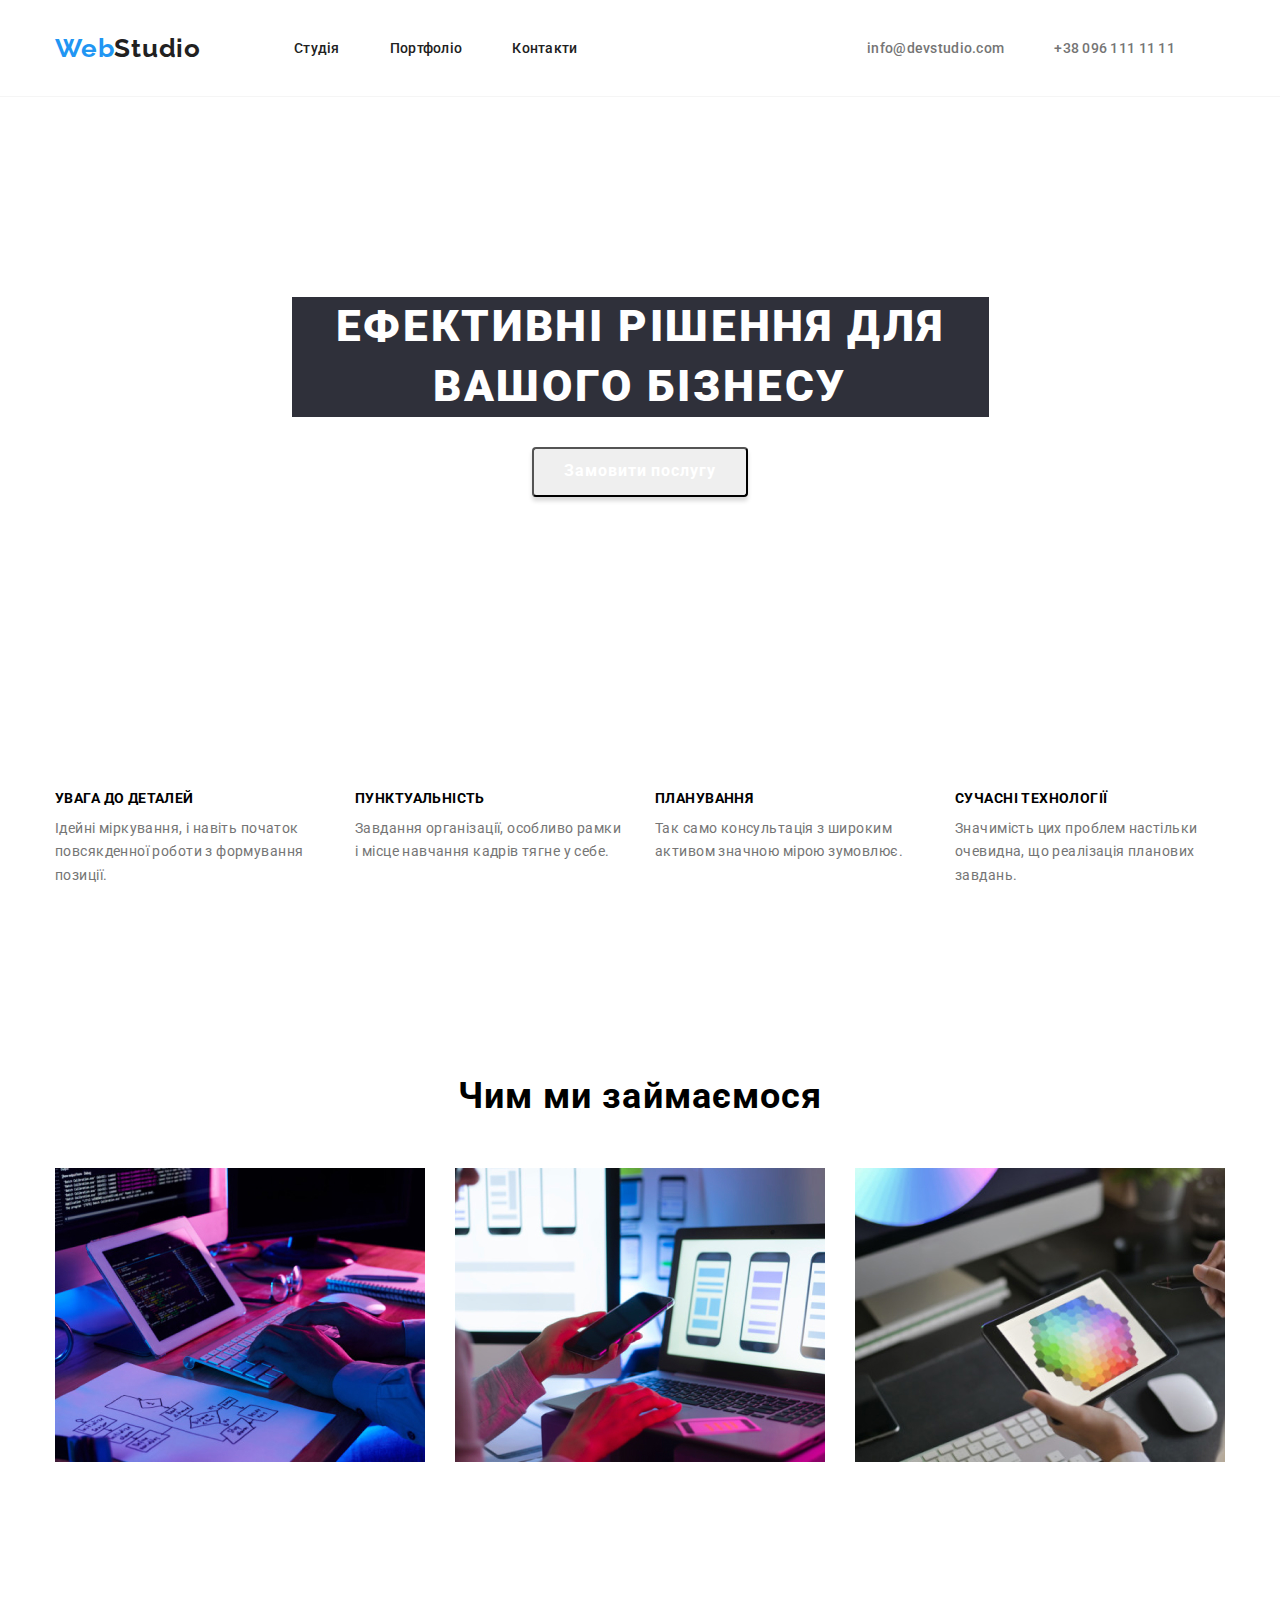
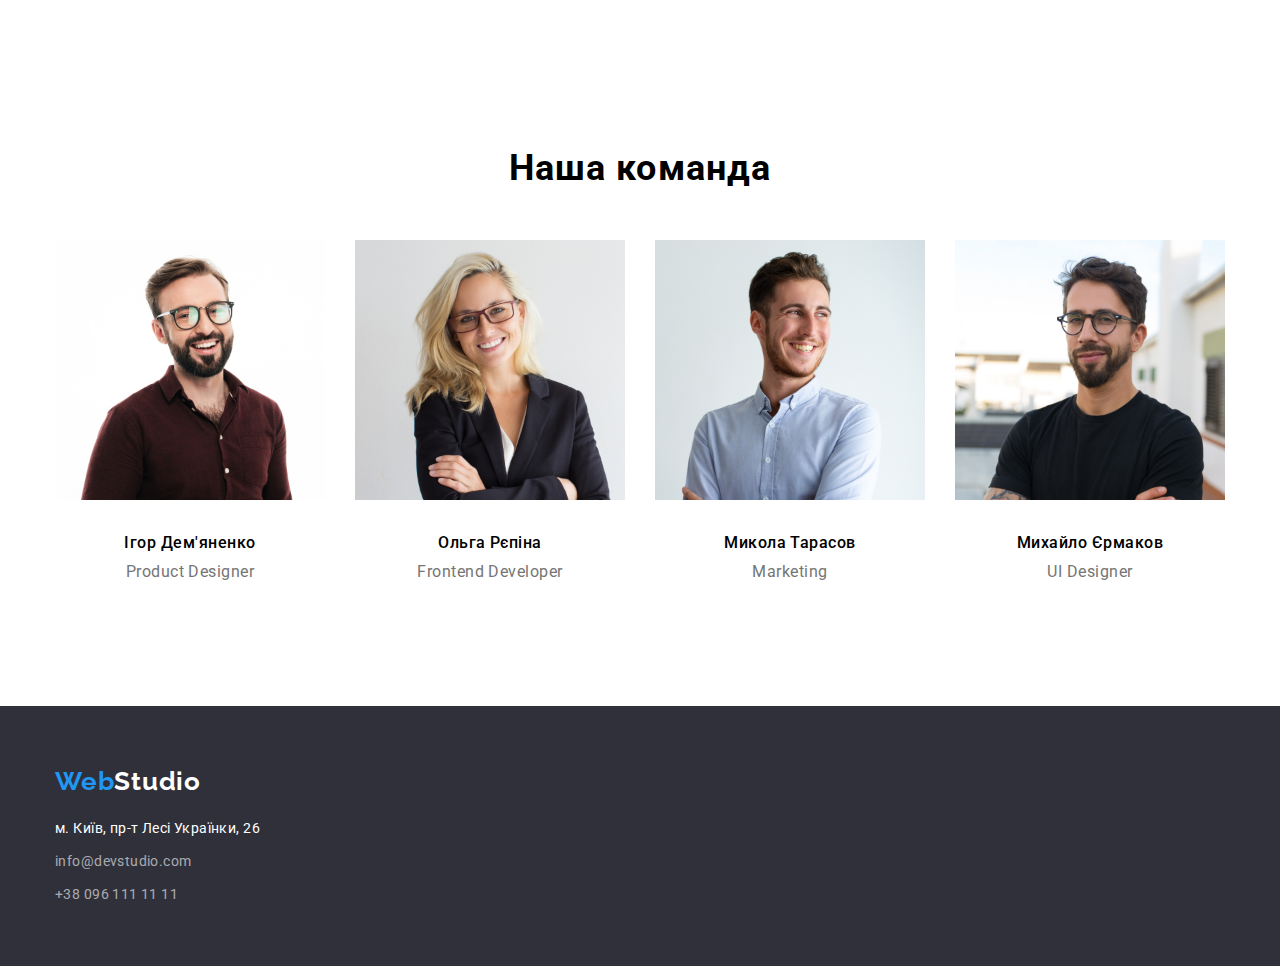
<file: index.html>
<!DOCTYPE html>
<html lang="uk">
<head>
    <meta charset="UTF-8">
    <meta http-equiv="X-UA-Compatible" content="IE=edge">
    <meta name="viewport" content="width=device-width, initial-scale=1.0">
    <title>Web Studio</title>
    <link rel="preconnect" href="https://fonts.googleapis.com">
    <link rel="preconnect" href="https://fonts.gstatic.com" crossorigin>
    <link href="https://fonts.googleapis.com/css2?family=Raleway:wght@700&family=Roboto:wght@400;500;700;900&display=swap"
        rel="stylesheet">
    <link rel="stylesheet" href="https://cdnjs.cloudflare.com/ajax/libs/modern-normalize/1.1.0/modern-normalize.min.css">
    <link rel="stylesheet" href="./css/styles.css">
</head>
<body>
    <header>
        <div class="container">
            <nav>
                <a class="logo" href="./index.html"> <span class="logo-web">Web</span><span class="logo-studio">Studio</span></a>
                <ul class="">
                    <li> <a class="studio-header" href="./index.html">Студія</a></li>
                    <li> <a class="portfolio-header" href="./portfolio.html">Портфоліо</a></li>
                    <li> <a class="contacts-header" href="#">Контакти</a></li>
                </ul>
            </nav>
            <ul class="email-tel-header">
                <li><a class="email-header" href="mailto:info@devstudio.com">info@devstudio.com</a></li>
                <li><a class="tel-header" href="tel:+380961111111">+38 096 111 11 11</a></li>
            </ul>
        </div>
    </header>
    <main>
        <section class="container hero">
            <h1 class="main-title">Ефективні рішення для вашого бізнесу</h1>
            <button class="main-btn" type="button">Замовити послугу</button>
        </section>
        <section class="">
            <div class="container">
                <h2 hidden>Наші переваги</h2>
                <ul class="section-display">
                    <li class="item">
                        <h3 class="feature">УВАГА ДО ДЕТАЛЕЙ</h3>
                        <p class="text-feature">Ідейні міркування, і навіть початок повсякденної роботи з формування позиції.</p>
                    </li>
                    <li class="item">
                        <h3 class="feature">ПУНКТУАЛЬНІСТЬ</h3>
                        <p class="text-feature">Завдання організації, особливо рамки і місце навчання кадрів тягне у себе.</p>
                    </li>
                    <li class="item">
                        <h3 class="feature">ПЛАНУВАННЯ</h3>
                        <p class="text-feature">Так само консультація з широким активом значною мірою зумовлює.</p>
                    </li>
                    <li class="item">
                        <h3 class="feature">СУЧАСНІ ТЕХНОЛОГІЇ</h3>
                        <p class="text-feature">Значимість цих проблем настільки очевидна, що реалізація планових завдань.</p>
                    </li>
                </ul>
            </div>
        </section>
        <section>
            <div class="container">
                <h2 class="title-box">Чим ми займаємося</h2>
                <ul class="section-display">
                    <li> <img src="./images/img1.jpg" alt="проектування" width="370"></li>
                    <li> <img src="./images/img2.jpg" alt="розробка" width="370"></li>
                    <li> <img src="./images/img3.jpg" alt="дизайн" width="370"></li>
                </ul>
            </div>
        </section>
        <section>
            <div class="container">
                <h2 class="title-team">Наша команда</h2>
                <ul class="section-display">
                    <li>
                        <img src="./images/teamcard1.jpg" alt="Ігор Дем'яненко" width="270">
                        <div class="team-card-box">
                            <h3 class="team-card-name">Ігор Дем'яненко</h3>
                            <p class="team-card-job">Product Designer</p>
                        </div>
                    </li>
                    <li>
                        <img src="./images/teamcard2.jpg" alt="Ольга Рєпіна" width="270">
                        <div class="team-card-box">
                            <h3 class="team-card-name">Ольга Рєпіна</h3>
                            <p class="team-card-job">Frontend Developer</p>
                        </div>
                    </li>
                    <li>
                        <img src="./images/teamcard3.jpg" alt="Микола Тарасов" width="270">
                        <div class="team-card-box">
                            <h3 class="team-card-name">Микола Тарасов</h3>
                            <p class="team-card-job">Marketing</p>
                        </div>
                    </li>
                    <li>
                        <img src="./images/teamcard4.jpg" alt="Михайло Єрмаков" width="270">
                        <div class="team-card-box">
                            <h3 class="team-card-name">Михайло Єрмаков</h3>
                            <p class="team-card-job">UI Designer</p>
                        </div>
                    </li>
                </ul>
            </div>
        </section>
    </main>
    <footer>
        <div class="container">
            <a class="logo" href="/index.html"> <span class="logo-web">Web</span><span
                    class="logo-studio logo-footer">Studio</span></a>
            <address class="address">
                <ul class="footer-contact">
                    <li class="footer-li">
                        <a class="footer-address" href="https://goo.gl/maps/CPtrU1FHBa2aNyZL9" target="_blank"
                            rel="noopener noreferrer nofollow">м. Київ, пр-т Лесі Українки, 26</a>
                    </li>
                    <li class="footer-li">
                        <a class="footer-email" href="mailto:info@devstudio.com">info@devstudio.com</a>
                    </li>
                    <li>
                        <a class="footer-tel" href="tel:+380961111111">+38 096 111 11 11</a>
                    </li>
                </ul>
            </address>
        </div>
    </footer>
</body>
</html>
</file>
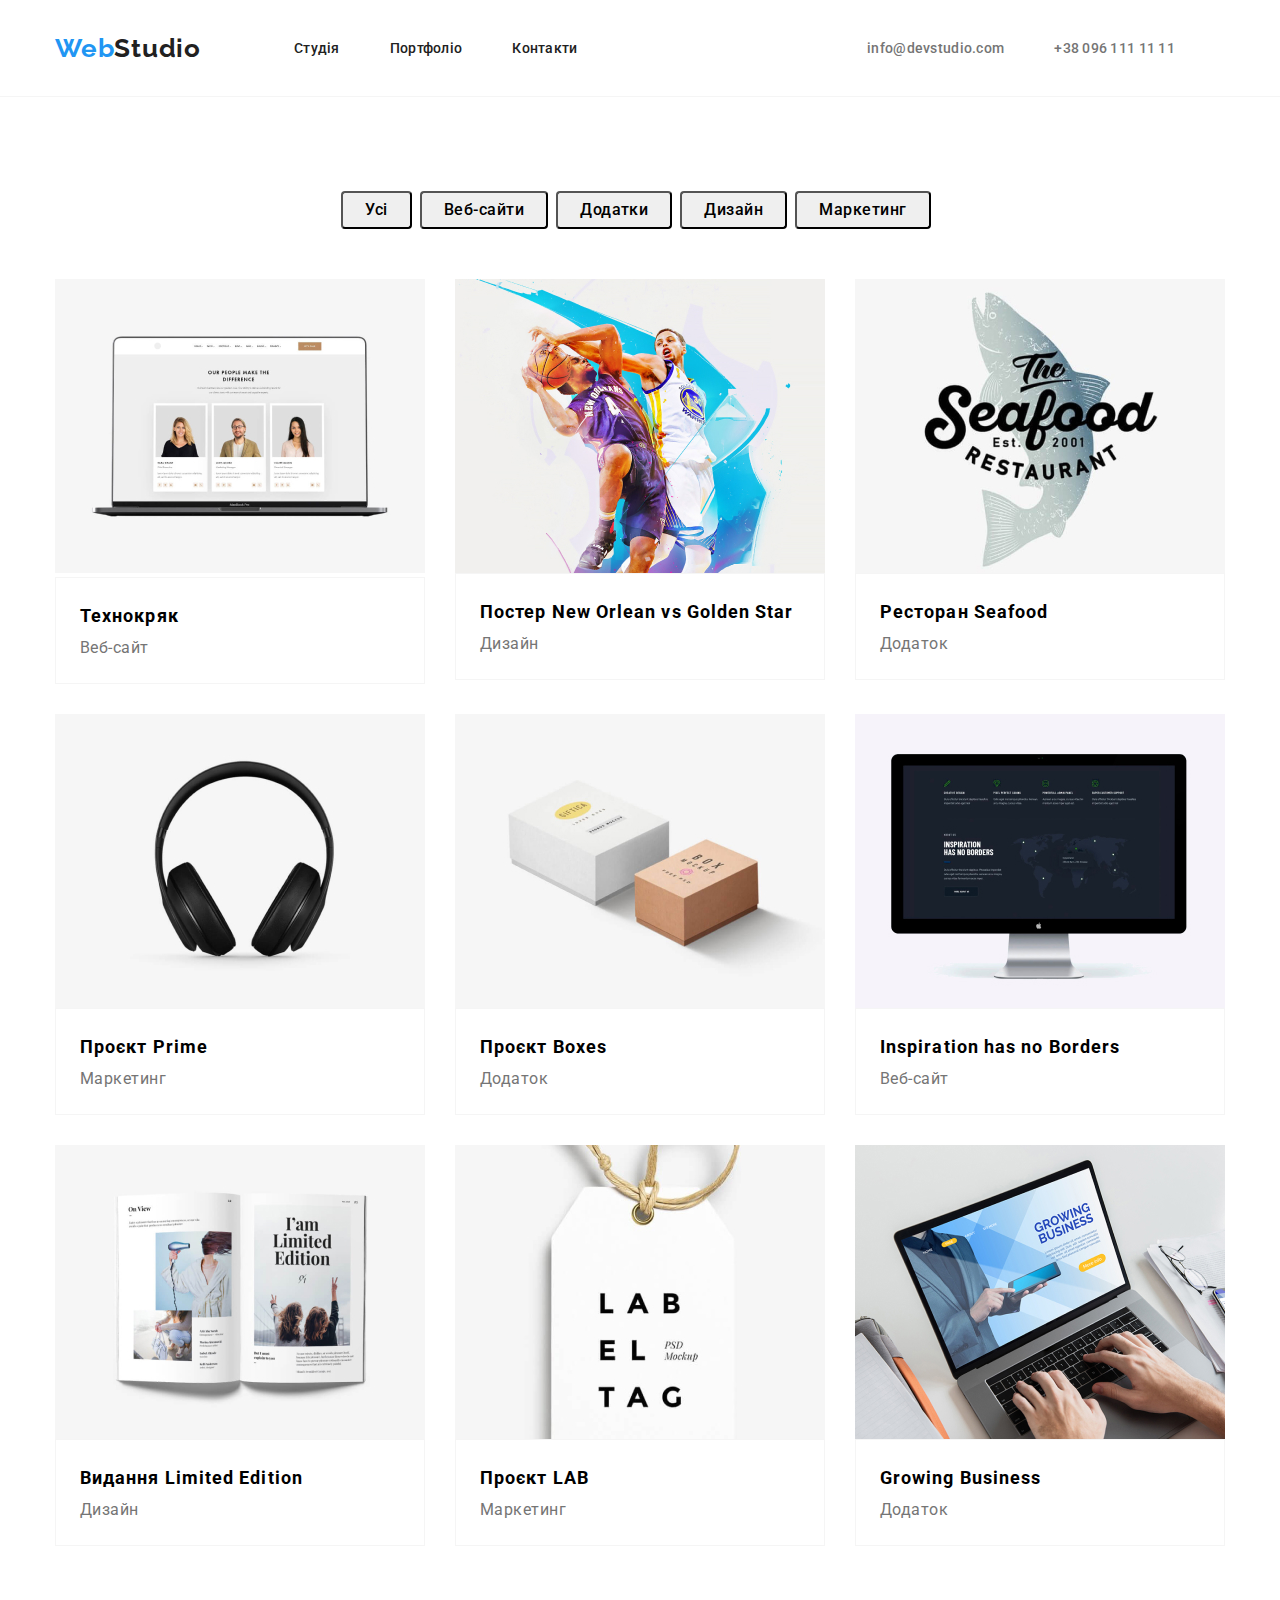
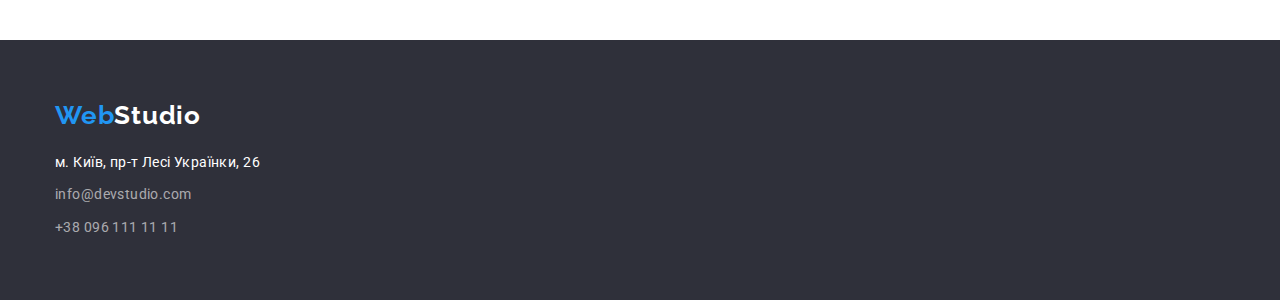
<file: portfolio.html>
<!DOCTYPE html>
<html lang="en">
<head>
    <meta charset="UTF-8">
    <meta http-equiv="X-UA-Compatible" content="IE=edge">
    <meta name="viewport" content="width=device-width, initial-scale=1.0">
    <title>Web Studio</title>
    <link rel="preconnect" href="https://fonts.googleapis.com">
    <link rel="preconnect" href="https://fonts.gstatic.com" crossorigin>
    <link href="https://fonts.googleapis.com/css2?family=Raleway:wght@700&family=Roboto:wght@400;500;700;900&display=swap"
        rel="stylesheet">
    <link rel="stylesheet" href="https://cdnjs.cloudflare.com/ajax/libs/modern-normalize/1.1.0/modern-normalize.min.css">
    <link rel="stylesheet" href="./css/styles.css">
</head>
<body>
    <header>
        <div class="container">
            <nav>
                <a class="logo" href="./index.html"> <span class="logo-web">Web</span><span
                        class="logo-studio">Studio</span></a>
                <ul class="">
                    <li> <a class="studio-header" href="./index.html">Студія</a></li>
                    <li> <a class="portfolio-header" href="./portfolio.html">Портфоліо</a></li>
                    <li> <a class="contacts-header" href="#">Контакти</a></li>
                </ul>
            </nav>
            <ul class="email-tel-header">
                <li><a class="email-header" href="mailto:info@devstudio.com">info@devstudio.com</a></li>
                <li><a class="tel-header" href="tel:+380961111111">+38 096 111 11 11</a></li>
            </ul>
        </div>
    </header>
    <main>
        <section class="section-portfolio">
            <div class="container">
                <h1 hidden>Project</h1>
                    <ul class="button-filters-ul ">
                        <li><button class="button-filters" type="button">Усі</button></li>
                        <li><button class="button-filters" type="button">Веб-сайти</button></li>
                        <li><button class="button-filters" type="button">Додатки</button></li>
                        <li><button class="button-filters" type="button">Дизайн</button></li>
                        <li><button class="button-filters" type="button">Маркетинг</button></li>
                    </ul>
            </div>
            <div class="container">
                <ul class="site">
                    <li class="items">
                        <img src="./images/project1.jpg" alt="Технокряк" width="370">
                        <div class="portfolio-project-box">
                            <h2 class="portfolio-project-title">Технокряк</h2>
                            <p class="portfolio-project-text">Веб-сайт</p>
                        </div>
                    </li>
                    <li class="items">
                        <img class="img-portfolio" src="./images/project2.jpg" alt="Постер New Orlean vs Golden Star" width="370">
                        <div class="portfolio-project-box">
                            <h2 class="portfolio-project-title">Постер New Orlean vs Golden Star</h2>
                            <p class="portfolio-project-text">Дизайн</p>
                        </div>
                    </li>
                    <li class="items">
                        <img class="img-portfolio" src="./images/project3.jpg" alt="Ресторан Seafood" width="370">
                        <div class="portfolio-project-box">
                            <h2 class="portfolio-project-title">Ресторан Seafood</h2>
                            <p class="portfolio-project-text">Додаток</p>
                        </div>
                    </li>
                    <li class="items">
                        <img class="img-portfolio" src="./images/project4.jpg" alt="Проєкт Prime" width="370">
                        <div class="portfolio-project-box">
                            <h2 class="portfolio-project-title">Проєкт Prime</h2>
                            <p class="portfolio-project-text">Маркетинг</p>
                        </div>
                    </li>
                    <li class="items">
                        <img class="img-portfolio" src="./images/project5.jpg" alt="Проєкт Boxes" width="370">
                        <div class="portfolio-project-box">
                            <h2 class="portfolio-project-title">Проєкт Boxes</h2>
                            <p class="portfolio-project-text">Додаток</p>
                        </div>
                    </li>
                    <li class="items">
                        <img class="img-portfolio" src="./images/project6.jpg" alt="Inspiration has no Borders" width="370">
                        <div class="portfolio-project-box">
                            <h2 class="portfolio-project-title">Inspiration has no Borders</h2>
                            <p class="portfolio-project-text">Веб-сайт</p>
                        </div>
                    </li>
                    <li class="items items-last">
                        <img class="img-portfolio" src="./images/project7.jpg" alt="Видання Limited Edition" width="370">
                        <div class="portfolio-project-box">
                            <h2 class="portfolio-project-title">Видання Limited Edition</h2>
                            <p class="portfolio-project-text">Дизайн</p>
                        </div>
                    </li>
                    <li class="items items-last">
                        <img class="img-portfolio" src="./images/project8.jpg" alt="Проєкт LAB" width="370">
                        <div class="portfolio-project-box">
                            <h2 class="portfolio-project-title">Проєкт LAB</h2>
                            <p class="portfolio-project-text">Маркетинг</p>
                        </div>
                    </li>
                    <li class="items items-last">
                        <img class="img-portfolio" src="./images/project9.jpg" alt="Growing Business" width="370">
                        <div class="portfolio-project-box">
                            <h2 class="portfolio-project-title">Growing Business</h2>
                            <p class="portfolio-project-text">Додаток</p>
                        </div>
                    </li>
                </ul>
            </div>
        </section>
    </main>
    <footer>
        <div class="container">
            <a class="logo" href="/index.html"> <span class="logo-web">Web</span><span
                    class="logo-studio logo-footer">Studio</span></a>
            <address class="address">
                <ul class="footer-contact">
                    <li class="footer-li">
                        <a class="footer-address" href="https://goo.gl/maps/CPtrU1FHBa2aNyZL9" target="_blank"
                            rel="noopener noreferrer nofollow">м. Київ, пр-т Лесі Українки, 26</a>
                    </li>
                    <li class="footer-li">
                        <a class="footer-email" href="mailto:info@devstudio.com">info@devstudio.com</a>
                    </li>
                    <li>
                        <a class="footer-tel" href="tel:+380961111111">+38 096 111 11 11</a>
                    </li>
                </ul>
            </address>
        </div>
    </footer>
</body>
</html>
</file>
<file: css/styles.css>
html {
    box-sizing: border-box;
}

*,
*::before,
*::after {
    box-sizing: inherit;
}

h2,
h3,
p,
ul {
    margin-top: 0;
    margin-bottom: 0;
}

ul {
    padding-left: 0;
}

:root {
    --accent-color: #2196F3;
    --primary-text-color-: #212121;
    --text-color: #757575; 
    --background-color: #F5F5F5; 
    --background-footer: #2F303A;
    --button-color: #FFFFFF;
    --white-color: #FFFFFF;
    --background-btn-filters: #F5F4FA;
}

header {
    border-bottom:solid 1px var(--background-color);
}

body {
    background-color: var(--background-color)
    color: var(--primary-text-color-);
    font-family: 'Roboto', sans-serif;
}

footer {
    background: var(--background-footer)
}

.address {
    font-style: normal;
}
ul {
    list-style-type: none;
}

a {
    text-decoration: none;
}

a:hover {
    color: var(--accent-color);
}

a:focus {
    color: var(--accent-color);
}

button {
    cursor: pointer;
}

button:hover {
    background-color: var(--accent-color);
    color: var(--button-color);
}

button:focus {
    background-color: var(--accent-color);
    color: var(--button-color);
}

.container {
    margin-left: auto;
    margin-right: auto;
    width: 1200px;
    padding-left: 15px;
    padding-right: 15px;


    /* outline: 2px solid tomato; */
}

header ul {
    display: flex;
}
header li:not(last-child) {
    margin-right: 50px;
}

header li {
    display: block;
    /* padding-top: 33px;
    padding-bottom: 32px; */
}

/* .studio-header,
.portfolio-header,
.contacts-header,
.email-header,
.tel-header,
.email-tel-header {
    padding-top: 33px;
    padding-bottom: 32px;
} */

nav {
    display: flex;
    align-items: center;
}

.email-tel-header {
    margin-left: auto;

    padding-top: 33px;
    padding-bottom: 32px;
    
}

header div {
    display: flex;
    align-items: center;
}


section {
    padding-top: 94px;
    padding-bottom: 94px;
}

.logo {
    margin-right: 93px;
    
    padding-top: 33px;
    padding-bottom: 32px;
    

    font-family: 'Raleway', sans-serif;
    font-weight: 700;
    font-size: 26px;
    line-height: 1.19;
    letter-spacing: 0.03em;
}

.logo-web {
    color: var(--accent-color);
}

.logo-studio {
    color: var(--primary-text-color-);
}

.studio-header {
    padding-top: 33px;
    padding-bottom: 32px;

    font-weight: 500;
    font-size: 14px;
    line-height: 1.14;
    letter-spacing: 0.02em;
    color: var(--primary-text-color-);
}

.portfolio-header {
    padding-top: 33px;
    padding-bottom: 32px;

    font-weight: 500;
    font-size: 14px;
    line-height: 1.14;
    letter-spacing: 0.02em;
    color: var(--primary-text-color-);
}

.contacts-header {
    padding-top: 33px;
    padding-bottom: 32px;

    font-weight: 500;
    font-size: 14px;
    line-height: 1.14;
    letter-spacing: 0.02em;
    color: var(--primary-text-color-);
}

.email-header{
    padding-top: 33px;
    padding-bottom: 32px;

    font-weight: 500;
    font-size: 14px;
    line-height: 1.14;
    letter-spacing: 0.02em;
    color: var(--text-color);
}

.tel-header{
    padding-top: 33px;
    padding-bottom: 32px;

    font-weight: 500;
    font-size: 14px;
    line-height: 1.14;
    letter-spacing: 0.02em;
    color: var(--text-color);
}

.hero {
    text-align: center;
    padding-top: 200px;
    padding-bottom: 200px;
}

.main-title {
    /* margin-top: 0;
    margin-bottom: 30;
     */
    width: 697px;
        text-align: center;
        margin: auto;

    font-weight: 900;
    font-size: 44px;
    line-height: 1.36;
    letter-spacing: 0.06em;
    text-transform: uppercase;
    color: var(--white-color);
    background: var(--background-footer);
    
}

.main-btn {
    display: inline-block;
    border-radius: 4px;
    min-width: 216px;
    height: 50px;
    margin-top: 30px;


    font-family: 'Roboto';
    font-weight: 700;
    font-size: 16px;
    line-height: 1.8;
    letter-spacing: 0.06em;
    color: var(--button-color);
    box-shadow: 0px 4px 4px rgba(0, 0, 0, 0.15);
}

/* .portfolio-btn-div {
    display: block;
    padding: 94px 8px 50px 8px;
} */

.button-filters-ul {
    display: flex;
    justify-content: center;
    margin-bottom: 50px;
}

.button-filters {
    /* display: flex;
    justify-content: center; */
    border-radius: 4px;
    /* margin-bottom: 50px; */


    text-align: center;

    font-family: 'Roboto', sans-serif;
    padding-left: 22px;
    padding-right: 22px;
    /* min-width: 112px; */
    height: 38px;
    /* left: 726px;
    top: 174px; */
    /* background: var(--background-btn-filters); */
    font-weight: 500;
    font-size: 16px;
    line-height: 1.6;
    letter-spacing: 0.03em;
}

.button-filters:not(last-child) {
    margin-right: 8px;
}

.section-display {
    display:flex;
    justify-content: space-between;
}

.item {
    width: 270px;
}

.section-portfolio {
    padding-top: 94px;
}

.feature {
    margin-bottom: 10px;

    font-weight: 700;
    font-size: 14px;
    line-height: 1.14;;
    letter-spacing: 0.03em;
    text-transform: uppercase;
}

.text-feature {
    font-weight: 400;
    font-size: 14px;
    line-height: 1.7;
    letter-spacing: 0.03em;
    color:var(--text-color);
}

.title-box {
    margin-bottom: 50px;
    text-align: center;

    font-weight: 700;
    font-size: 36px;
    line-height: 1.16;
    letter-spacing: 0.03em;
}

.title-team {
    padding-top: 94px;
    margin-bottom: 50px;
    text-align: center;

    font-weight: 700;
    font-size: 36px;
    line-height: 1.16;
    letter-spacing: 0.03em;
}

.team-card-box {
    text-align: center;
    padding-top: 30px;
    padding-bottom: 30px;
}

.team-card-name {
    margin-bottom: 10px;

    font-weight: 500;
    font-size: 16px;
    line-height: 1.18;
    letter-spacing: 0.03em;
}

.team-card-job {
    font-weight: 400;
    font-size: 16px;
    line-height: 1.18;
    letter-spacing: 0.03em;
    color: var(--text-color);
}

.logo-footer {
    color: var(--white-color);
}

.footer-address {
    

    font-weight: 400;
    font-size: 14px;
    line-height: 1.7;
    letter-spacing: 0.03em;
    color:var(--white-color);
}

.footer-email {
    

    font-weight: 400;
    font-size: 14px;
    line-height: 1.7;
    letter-spacing: 0.03em;
    color: rgba(255, 255, 255, 0.6);
}

.footer-tel {
    

    font-weight: 400;
    font-size: 14px;
    line-height: 1.7;
    letter-spacing: 0.03em;
    color: rgba(255, 255, 255, 0.6);
}


.site{
    display: flex;
    flex-wrap: wrap;
}


.site .items {
    width: 370px;
    margin-right: 30px;
    margin-bottom: 30px;
}

.site .items:nth-child(3n) {
    margin-right: 0;
}

.site .items-last {
    margin-bottom:0;
}

.portfolio-project-title {
    font-weight: 700;
    font-size: 18px;
    line-height: 2;
    letter-spacing: 0.06em;
}

.portfolio-project-text {
    font-weight: 400;
    font-size: 16px;
    line-height: 1.8;
    letter-spacing: 0.03em;
    color: var(--text-color);
}

.portfolio-project-box {
    padding: 20px 24px;
    border: solid 1px var(--background-color);
}

footer {
    padding-top: 60px;
    padding-bottom: 60px;
}

.footer-contact {
    padding-top: 20px;
}

.footer-li {
    margin-bottom: 9px;
}

.img-portfolio {
    display: block;
}
</file>
